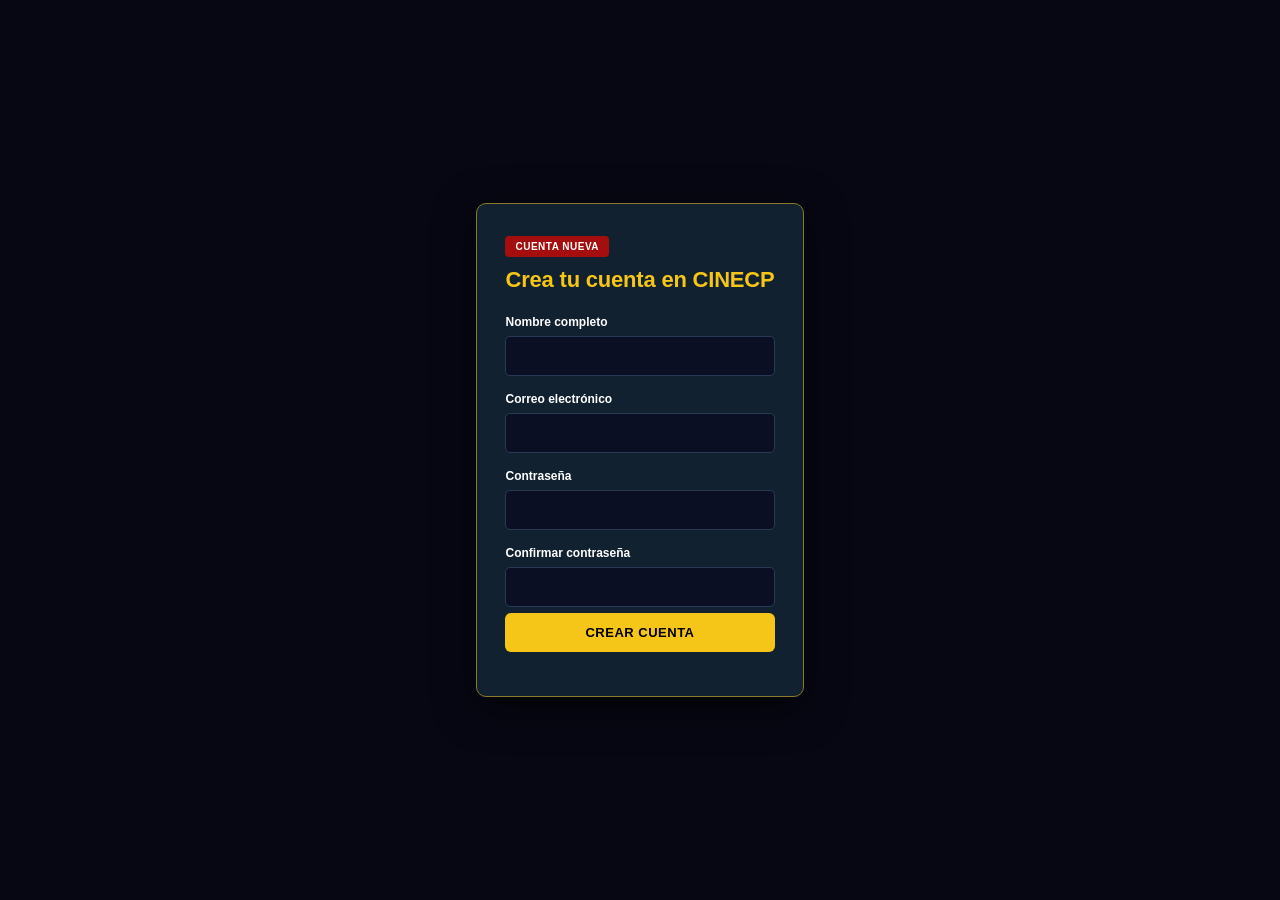
<file: registro.html>
<!DOCTYPE html>
<html lang="es">
<head>
<meta charset="UTF-8">
<meta name="viewport" content="width=device-width, initial-scale=1.0">
<title>Formulario de registro - CINECP</title>
<style>
    * {
    margin: 0;
    padding: 0;
    box-sizing: border-box;
    font-family: Arial, Helvetica, sans-serif;
  }

  body {
    background-color: #070714;
    min-height: 100vh;
    display: flex;
    justify-content: center;
    align-items: center;
    padding: 20px;
  }

  .form-container {
    width: 100%;
    max-width: 420px;
  }

  .top-label {
    color: #6b6b7a;
    font-size: 13px;
    margin-bottom: 8px;
    margin-left: 2px;
  }

  .card {
    background-color: #12212f;
    border: 1px solid #8a7a2a;
    border-radius: 10px;
    padding: 32px 28px 28px;
    box-shadow: 0 10px 40px rgba(0,0,0,0.6);
  }

  .badge {
    display: inline-block;
    background-color: #a50e0e;
    color: #fff;
    font-size: 10px;
    font-weight: 800;
    letter-spacing: 0.5px;
    padding: 5px 10px;
    border-radius: 4px;
    margin-bottom: 10px;
  }

  h1 {
    color: #f5c518;
    font-size: 22px;
    font-weight: 800;
    margin-bottom: 22px;
    letter-spacing: -0.2px;
  }

  label {
    display: block;
    color: #fff;
    font-size: 12px;
    font-weight: 700;
    margin-bottom: 7px;
  }

  .field {
    margin-bottom: 16px;
  }

  input {
    width: 100%;
    background-color: #0a0f24;
    border: 1px solid #2a3a55;
    border-radius: 5px;
    color: #fff;
    font-size: 14px;
    padding: 11px 12px;
    outline: none;
  }

  input:focus {
    border-color: #f5c518;
  }

  .password-wrap {
    position: relative;
  }

  .password-wrap input {
    padding-right: 38px;
  }

  .eye {
    position: absolute;
    right: 10px;
    top: 50%;
    transform: translateY(-50%);
    background: none;
    border: none;
    cursor: pointer;
    color: #8a93a6;
    font-size: 16px;
  }

  .btn {
    width: 100%;
    background-color: #f5c518;
    color: #000;
    border: none;
    border-radius: 6px;
    font-size: 13px;
    font-weight: 900;
    letter-spacing: 0.5px;
    padding: 12px;
    cursor: pointer;
    margin-top: 6px;
  }

  .btn:hover {
    background-color: #ffd700;
  }
</style>
</head>
<body>

  

    <div class="card">
      <span class="badge">CUENTA NUEVA</span>
      <h1>Crea tu cuenta en CINECP</h1>

      <form id="formRegistro">
        <div class="field">
          <label for="nombre">Nombre completo</label>
          <input type="text" id="nombre" required>
        </div>

        <div class="field">
          <label for="correo">Correo electrónico</label>
          <input type="email" id="correo" required>
        </div>

        <div class="field">
          <label for="pass">Contraseña</label>
          <input type="password" id="pass" required>
        </div>

        <div class="field">
          <label for="pass2">Confirmar contraseña</label>
          <div class="password-wrap">
            <input type="password" id="pass2" required>
            <button type="button" class="eye" 
          </div>
        </div>

        <button type="submit" class="btn" id="botonregistro">CREAR CUENTA</button>
      </form>
    </div>
  </div>

<script src="script.js"></script>

</body>
</html>
</file>
